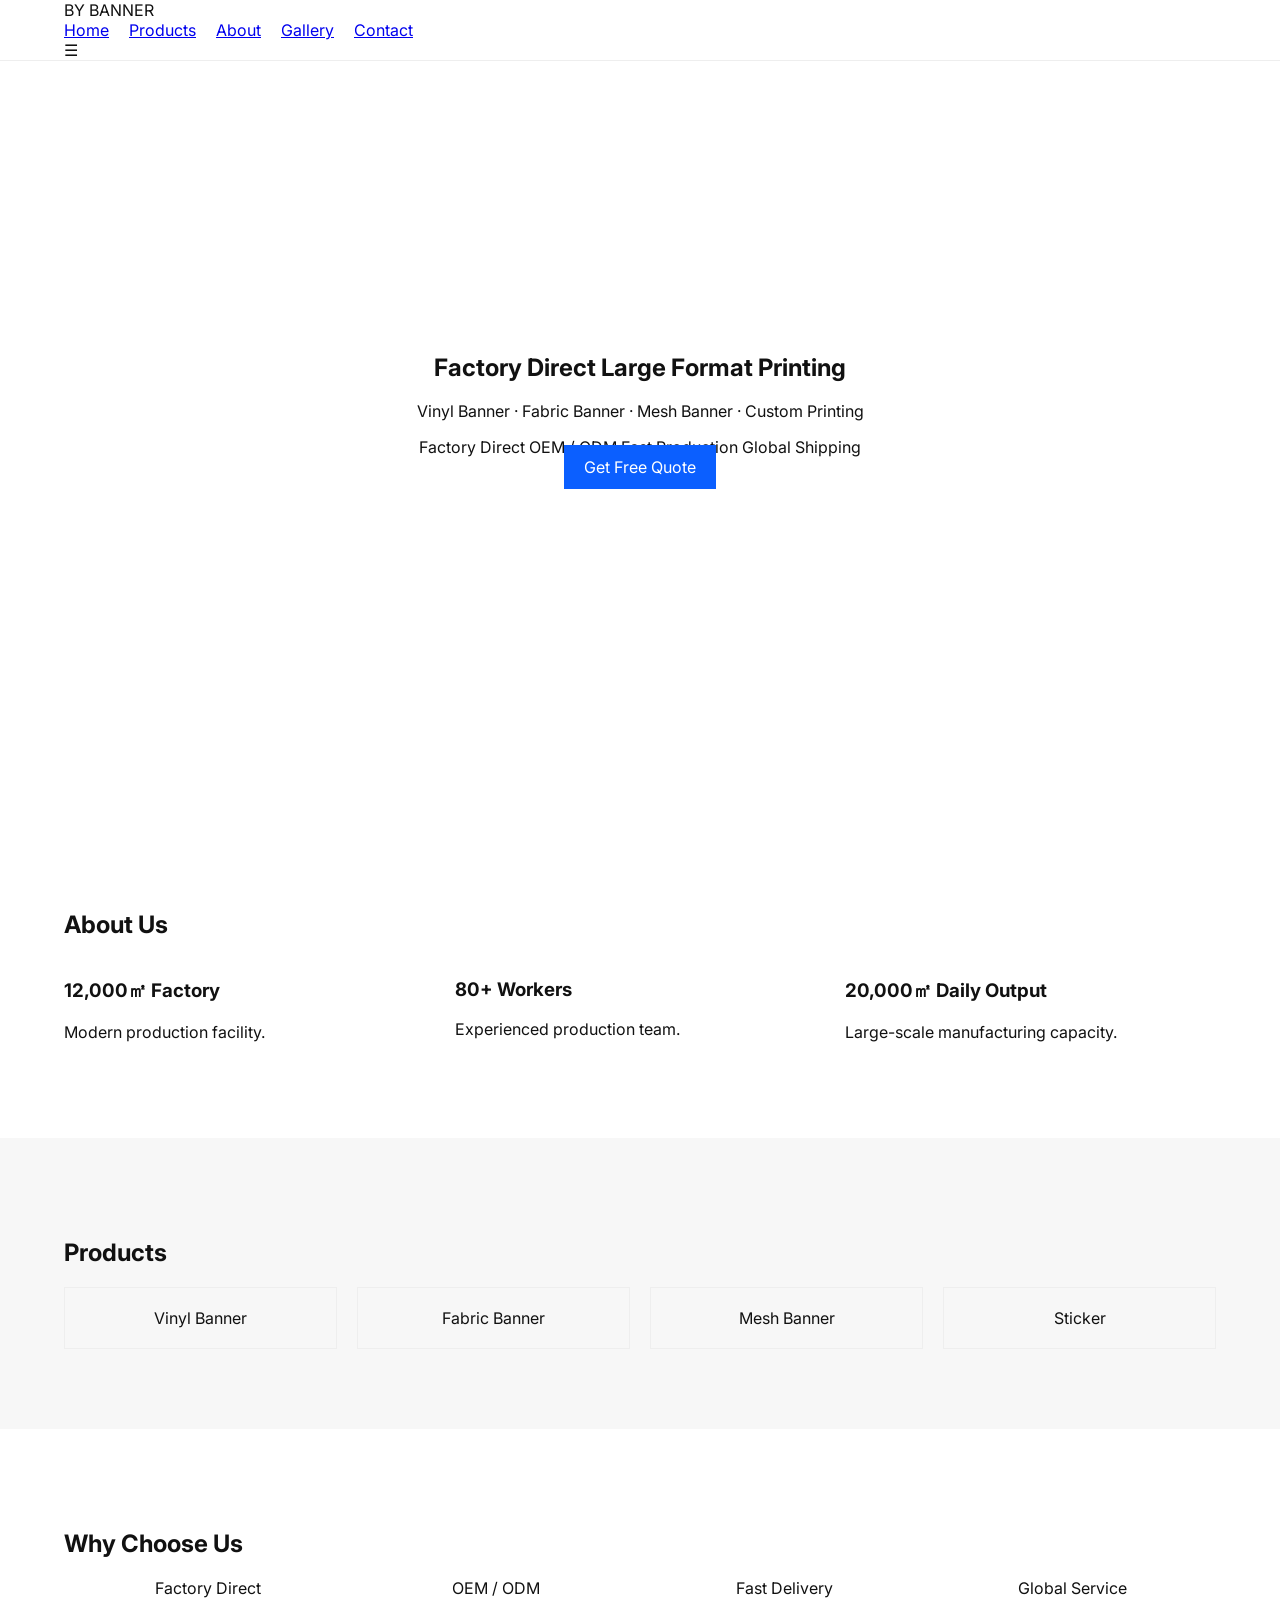
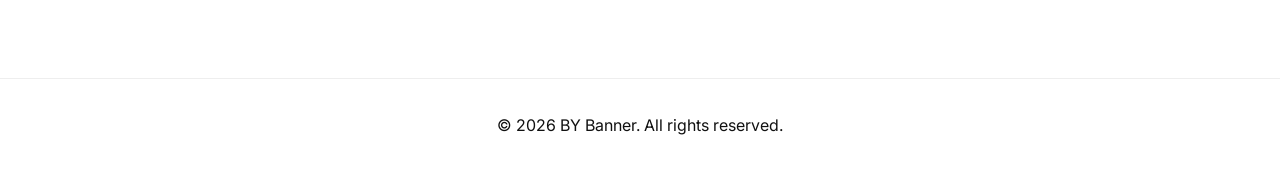
<file: index.html>
<!DOCTYPE html>
<html lang="en">
<head>
<meta charset="UTF-8">
<meta name="viewport" content="width=device-width, initial-scale=1.0">

<title>BY Banner | Large Format Printing Manufacturer</title>

<meta name="description" content="BY Banner is a professional large format printing manufacturer specializing in vinyl banners, fabric banners, mesh banners and custom signage.">
<meta name="keywords" content="vinyl banner, fabric banner, mesh banner, printing factory">

<link href="https://fonts.googleapis.com/css2?family=Inter:wght@300;400;500;600;700&display=swap" rel="stylesheet">
<link rel="stylesheet" href="css/style.css">
</head>

<body>

<header class="navbar">
  <div class="container">
    <div class="logo">BY BANNER</div>

    <nav class="nav-links">
      <a href="index.html">Home</a>
      <a href="products.html">Products</a>
      <a href="about.html">About</a>
      <a href="gallery.html">Gallery</a>
      <a href="contact.html">Contact</a>
    </nav>

    <div class="menu-btn">☰</div>
  </div>
</header>

<section class="hero">
  <div class="hero-content">

    <h1>Factory Direct Large Format Printing</h1>
    <p>Vinyl Banner · Fabric Banner · Mesh Banner · Custom Printing</p>

    <div class="hero-products">
      <span>Factory Direct</span>
      <span>OEM / ODM</span>
      <span>Fast Production</span>
      <span>Global Shipping</span>
    </div>

    <a class="btn" href="contact.html">Get Free Quote</a>

  </div>
</section>

<section class="section">
  <div class="container">

    <h2>About Us</h2>

    <div class="about-grid">
      <div>
        <h3>12,000㎡ Factory</h3>
        <p>Modern production facility.</p>
      </div>

      <div>
        <h3>80+ Workers</h3>
        <p>Experienced production team.</p>
      </div>

      <div>
        <h3>20,000㎡ Daily Output</h3>
        <p>Large-scale manufacturing capacity.</p>
      </div>
    </div>

  </div>
</section>

<section class="section light">
  <div class="container">

    <h2>Products</h2>

    <div class="product-grid">

      <div class="product-card">Vinyl Banner</div>
      <div class="product-card">Fabric Banner</div>
      <div class="product-card">Mesh Banner</div>
      <div class="product-card">Sticker</div>

    </div>

  </div>
</section>

<section class="section">
  <div class="container">

    <h2>Why Choose Us</h2>

    <div class="features">
      <div>Factory Direct</div>
      <div>OEM / ODM</div>
      <div>Fast Delivery</div>
      <div>Global Service</div>
    </div>

  </div>
</section>

<footer>
  <div class="container">
    <p>© 2026 BY Banner. All rights reserved.</p>
  </div>
</footer>

<script src="js/main.js"></script>

</body>
</html>
</file>
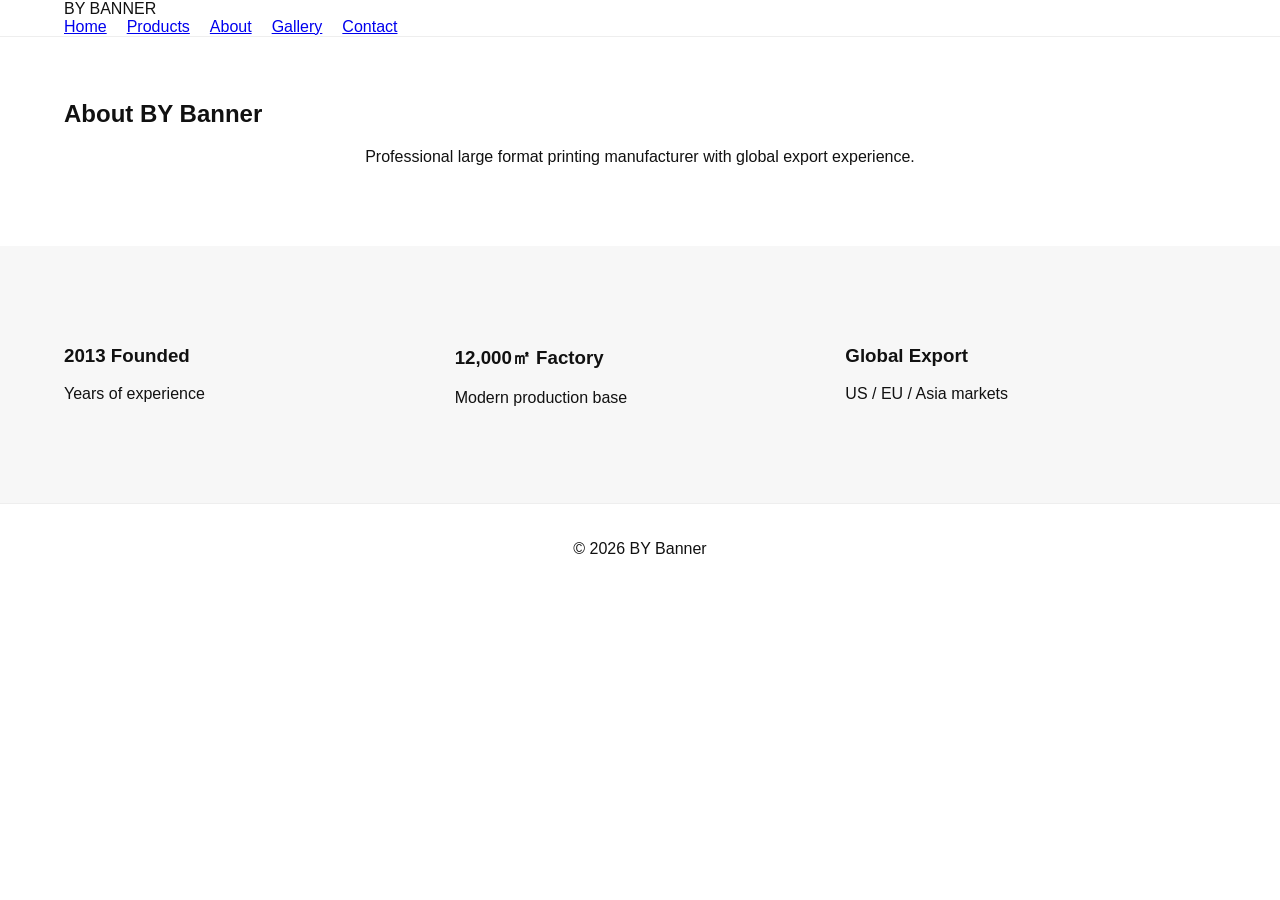
<file: about.html>
<!DOCTYPE html>
<html lang="en">
<head>
<meta charset="UTF-8">
<title>About | BY Banner</title>
<link rel="stylesheet" href="css/style.css">
</head>

<body>

<header class="navbar">
  <div class="container">
    <div class="logo">BY BANNER</div>
    <nav class="nav-links">
      <a href="index.html">Home</a>
      <a href="products.html">Products</a>
      <a href="about.html">About</a>
      <a href="gallery.html">Gallery</a>
      <a href="contact.html">Contact</a>
    </nav>
  </div>
</header>

<section class="section">
  <div class="container">

    <h2>About BY Banner</h2>

    <p style="text-align:center; max-width:800px; margin:auto;">
      Professional large format printing manufacturer with global export experience.
    </p>

  </div>
</section>

<section class="section light">
  <div class="container">

    <div class="about-grid">
      <div>
        <h3>2013 Founded</h3>
        <p>Years of experience</p>
      </div>

      <div>
        <h3>12,000㎡ Factory</h3>
        <p>Modern production base</p>
      </div>

      <div>
        <h3>Global Export</h3>
        <p>US / EU / Asia markets</p>
      </div>
    </div>

  </div>
</section>

<footer>
  <div class="container">
    <p>© 2026 BY Banner</p>
  </div>
</footer>

<script src="js/main.js"></script>

</body>
</html>
</file>
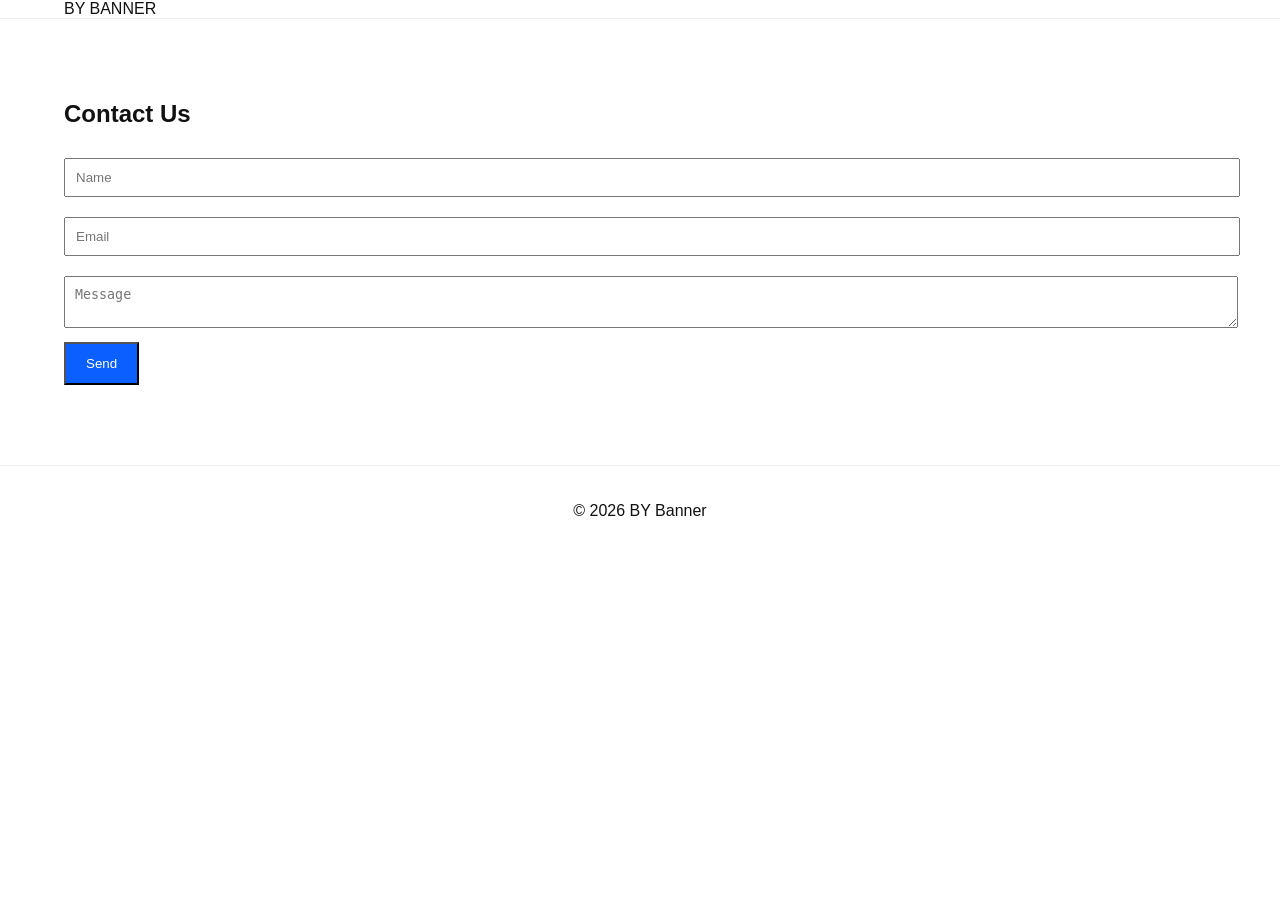
<file: contact.html>
<!DOCTYPE html>
<html lang="en">
<head>
<meta charset="UTF-8">
<title>Contact | BY Banner</title>
<link rel="stylesheet" href="css/style.css">
</head>

<body>

<header class="navbar">
  <div class="container">
    <div class="logo">BY BANNER</div>
  </div>
</header>

<section class="section">
  <div class="container">

    <h2>Contact Us</h2>

    <form>
      <input type="text" placeholder="Name" style="width:100%;padding:10px;margin:10px 0;">
      <input type="email" placeholder="Email" style="width:100%;padding:10px;margin:10px 0;">
      <textarea placeholder="Message" style="width:100%;padding:10px;margin:10px 0;"></textarea>
      <button class="btn">Send</button>
    </form>

  </div>
</section>

<footer>
  <div class="container">
    <p>© 2026 BY Banner</p>
  </div>
</footer>

<script src="js/main.js"></script>

</body>
</html>
</file>
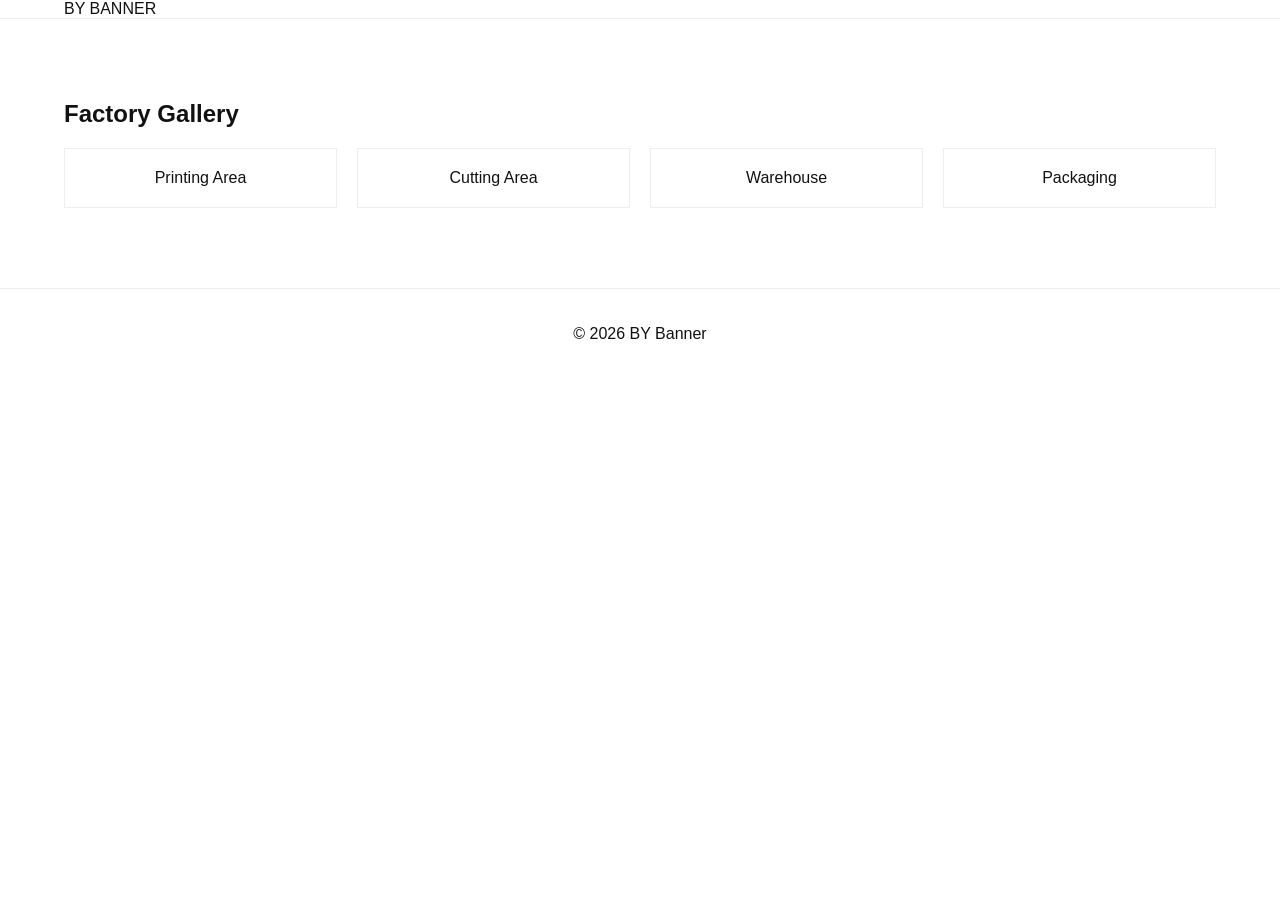
<file: gallery.html>
<!DOCTYPE html>
<html lang="en">
<head>
<meta charset="UTF-8">
<title>Gallery | BY Banner</title>
<link rel="stylesheet" href="css/style.css">
</head>

<body>

<header class="navbar">
  <div class="container">
    <div class="logo">BY BANNER</div>
  </div>
</header>

<section class="section">
  <div class="container">

    <h2>Factory Gallery</h2>

    <div class="product-grid">
      <div class="product-card">Printing Area</div>
      <div class="product-card">Cutting Area</div>
      <div class="product-card">Warehouse</div>
      <div class="product-card">Packaging</div>
    </div>

  </div>
</section>

<footer>
  <div class="container">
    <p>© 2026 BY Banner</p>
  </div>
</footer>

<script src="js/main.js"></script>

</body>
</html>
</file>
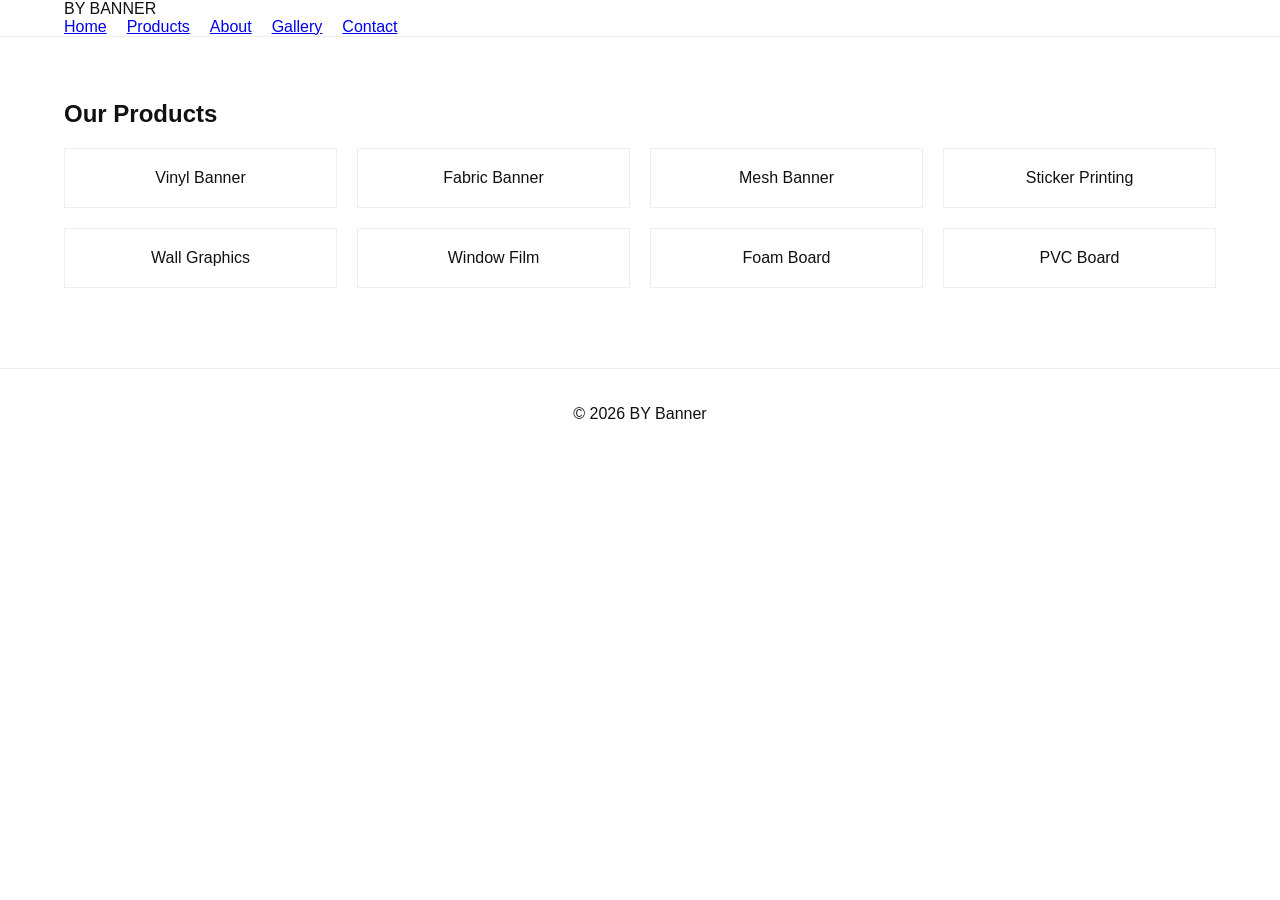
<file: products.html>
<!DOCTYPE html>
<html lang="en">
<head>
<meta charset="UTF-8">
<title>Products | BY Banner</title>
<link rel="stylesheet" href="css/style.css">
</head>

<body>

<header class="navbar">
  <div class="container">
    <div class="logo">BY BANNER</div>
    <nav class="nav-links">
      <a href="index.html">Home</a>
      <a href="products.html">Products</a>
      <a href="about.html">About</a>
      <a href="gallery.html">Gallery</a>
      <a href="contact.html">Contact</a>
    </nav>
  </div>
</header>

<section class="section">
  <div class="container">

    <h2>Our Products</h2>

    <div class="product-grid">

      <div class="product-card">Vinyl Banner</div>
      <div class="product-card">Fabric Banner</div>
      <div class="product-card">Mesh Banner</div>
      <div class="product-card">Sticker Printing</div>
      <div class="product-card">Wall Graphics</div>
      <div class="product-card">Window Film</div>
      <div class="product-card">Foam Board</div>
      <div class="product-card">PVC Board</div>

    </div>

  </div>
</section>

<footer>
  <div class="container">
    <p>© 2026 BY Banner</p>
  </div>
</footer>

<script src="js/main.js"></script>

</body>
</html>
</file>
<file: css/style.css>
body {
  font-family: Inter, Arial;
  margin: 0;
  color: #111;
  background: #fff;
}

.container {
  width: 90%;
  max-width: 1200px;
  margin: auto;
}

.navbar {
  position: fixed;
  top: 0;
  width: 100%;
  background: #fff;
  border-bottom: 1px solid #eee;
}

.nav-links {
  display: flex;
  gap: 20px;
}

.hero {
  height: 90vh;
  display: flex;
  justify-content: center;
  align-items: center;
  text-align: center;
}

.section {
  padding: 80px 0;
}

.light {
  background: #f7f7f7;
}

.product-grid {
  display: grid;
  grid-template-columns: repeat(4, 1fr);
  gap: 20px;
}

.product-card {
  padding: 20px;
  border: 1px solid #eee;
  text-align: center;
}

.about-grid {
  display: grid;
  grid-template-columns: repeat(3, 1fr);
  gap: 20px;
}

.features {
  display: grid;
  grid-template-columns: repeat(4, 1fr);
  text-align: center;
}

.btn {
  background: #0B5FFF;
  color: #fff;
  padding: 12px 20px;
  text-decoration: none;
}

footer {
  padding: 20px;
  text-align: center;
  border-top: 1px solid #eee;
}
</file>
